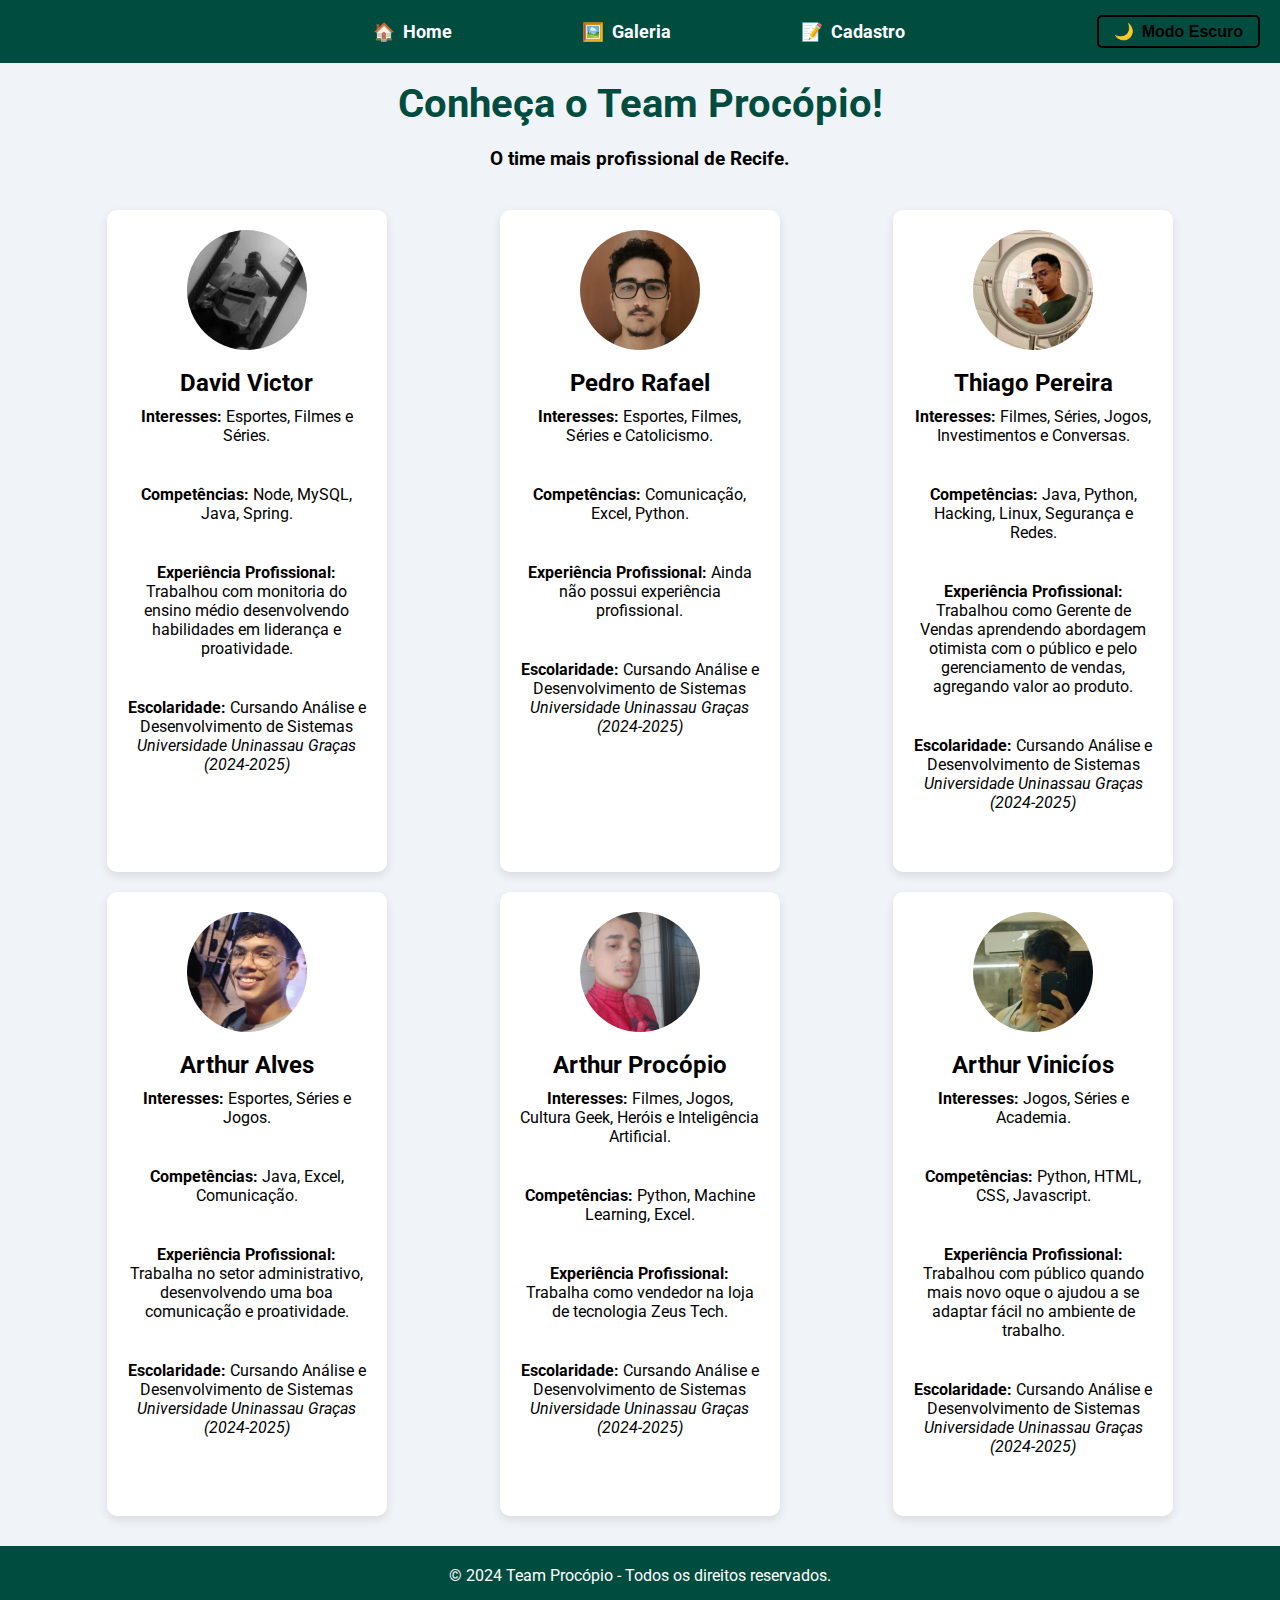
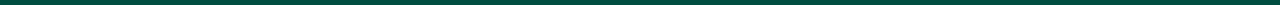
<file: index.html>
<!DOCTYPE html>
<html lang="pt-br">
<head>
    <meta charset="UTF-8">
    <meta name="viewport" content="width=device-width, initial-scale=1.0">
    <title>Exposição do Grupo</title>
    <link rel="stylesheet" href="styleindex.css">
    <link href="https://fonts.googleapis.com/css2?family=Roboto:wght@400;500&display=swap" rel="stylesheet">
</head>
<body>
    <header>
        <nav>
            <ul>
                <li><a href="index.html"><span class="icon">🏠</span> Home</a></li>
                <li><a href="galeria.html"><span class="icon">🖼️</span> Galeria</a></li>
                <li><a href="cadastro.html"><span class="icon">📝</span> Cadastro</a></li>
            </ul>
        </nav>
        <button id="toggle-dark-mode" title="Alternar Tema">
            <span class="icon moon">🌙</span> Modo Escuro
        </button>
    </header>


    <main>
        <section class="apresentacao">
            <h1>Conheça o Team Procópio!</h1>
            <p id="frase-principal">O time mais profissional de Recife.</p>

            <div class="integrantes">
                <!-- Integrante 1 -->
                <article class="integrante">
                    <img src="IMAGENS/DAVID.png" alt="Foto Integrante 1">
                    <div class="info">
                        <h2>David Victor</h2>
                        <p><strong>Interesses:</strong> Esportes, Filmes e Séries.</p>
                        <p><strong>Competências:</strong> Node, MySQL, Java, Spring.</p>
                        <p><strong>Experiência Profissional:</strong> Trabalhou com monitoria do ensino médio desenvolvendo habilidades em liderança e proatividade.</p>
                        <p><strong>Escolaridade:</strong> Cursando Análise e Desenvolvimento de Sistemas
                        <br><em>Universidade Uninassau Graças (2024-2025)</em></p>
                    </div>
                </article>

                <!-- Integrante 2 -->
                <article class="integrante">
                    <img src="IMAGENS/MORAIS.jpeg" alt="Foto Integrante 2">
                    <div class="info">
                        <h2>Pedro Rafael</h2>
                        <p><strong>Interesses:</strong> Esportes, Filmes, Séries e Catolicismo.</p>
                        <p><strong>Competências:</strong> Comunicação, Excel, Python. </p>
                        <p><strong>Experiência Profissional:</strong> Ainda não possui experiência profissional.</p>
                        <p><strong>Escolaridade:</strong> Cursando Análise e Desenvolvimento de Sistemas
                        <br><em>Universidade Uninassau Graças (2024-2025)</em></p>
                    </div>
                </article>

                <!-- Integrante 3 -->
                <article class="integrante">
                    <img src="IMAGENS/THIAGO.png" alt="Foto Integrante 3">
                    <div class="info">
                        <h2>Thiago Pereira</h2>
                        <p><strong>Interesses:</strong> Filmes, Séries, Jogos, Investimentos e Conversas.</p>
                        <p><strong>Competências:</strong> Java, Python, Hacking, Linux, Segurança e Redes.</p>
                        <p><strong>Experiência Profissional:</strong> Trabalhou como Gerente de Vendas aprendendo abordagem otimista com o público e pelo gerenciamento de vendas, agregando valor ao produto.</p>
                        <p><strong>Escolaridade:</strong> Cursando Análise e Desenvolvimento de Sistemas
                        <br><em>Universidade Uninassau Graças (2024-2025)</em></p>
                    </div>
                </article>

                <!-- Integrante 4 -->
                <article class="integrante">
                    <img src="IMAGENS/PAJÉ.png" alt="Foto Integrante 4">
                    <div class="info">
                        <h2>Arthur Alves</h2>
                        <p><strong>Interesses:</strong> Esportes, Séries e Jogos.</p>
                        <p><strong>Competências:</strong> Java, Excel, Comunicação.</p>
                        <p><strong>Experiência Profissional:</strong> Trabalha no setor administrativo, desenvolvendo uma boa comunicação e proatividade.</p>
                        <p><strong>Escolaridade:</strong> Cursando Análise e Desenvolvimento de Sistemas
                        <br><em>Universidade Uninassau Graças (2024-2025)</em></p>
                    </div>
                </article>

                <!-- Integrante 5 -->
                <article class="integrante">
                    <img src="IMAGENS/PROCÓPIO.png" alt="Foto Integrante 5">
                    <div class="info">
                        <h2>Arthur Procópio</h2>
                        <p><strong>Interesses:</strong> Filmes, Jogos, Cultura Geek, Heróis e Inteligência Artificial.</p>
                        <p><strong>Competências:</strong> Python, Machine Learning, Excel.</p>
                        <p><strong>Experiência Profissional:</strong> Trabalha como vendedor na loja de tecnologia Zeus Tech.</p>
                        <p><strong>Escolaridade:</strong> Cursando Análise e Desenvolvimento de Sistemas
                        <br><em>Universidade Uninassau Graças (2024-2025)</em></p>
                    </div>
                </article>

                <!-- Integrante 6 -->
                <article class="integrante">
                    <img src="IMAGENS/VINICIOS.png" alt="Foto Integrante 6">
                    <div class="info">
                        <h2>Arthur Vinicíos</h2>
                        <p><strong>Interesses:</strong> Jogos, Séries e Academia.</p>
                        <p><strong>Competências:</strong> Python, HTML, CSS, Javascript.</p>
                        <p><strong>Experiência Profissional:</strong> Trabalhou com público quando mais novo oque o ajudou a se adaptar fácil no ambiente de trabalho. </p>
                        <p><strong>Escolaridade:</strong> Cursando Análise e Desenvolvimento de Sistemas
                        <br><em>Universidade Uninassau Graças (2024-2025)</em></p>
                    </div>
                </article>
            </div>
        </section>
    </main>

    <footer>
        <p>&copy; 2024 Team Procópio - Todos os direitos reservados.</p>
    </footer>
    
    <script src="scriptindex.js"></script>
</body>
</html>
</file>
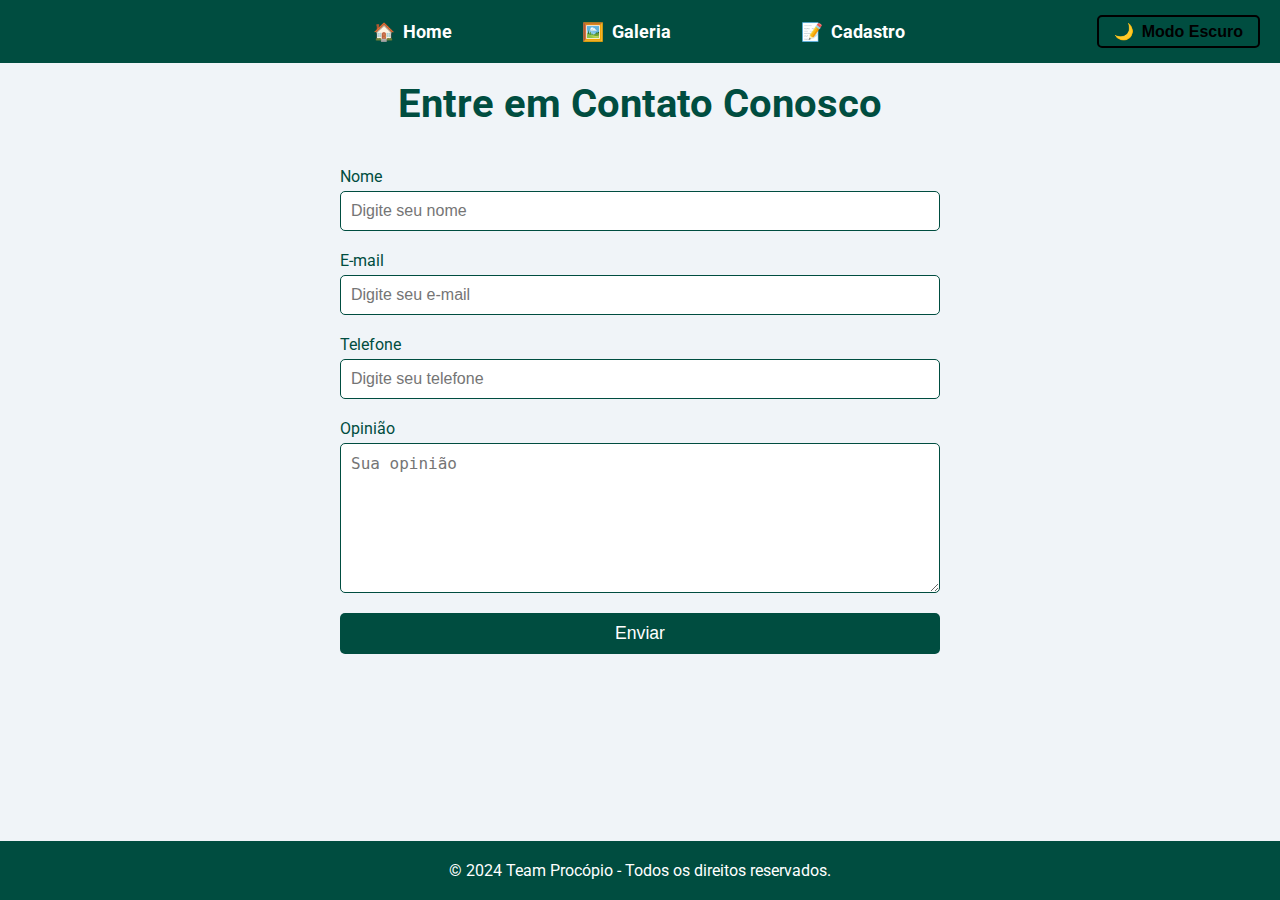
<file: cadastro.html>
<!DOCTYPE html>
<html lang="pt-br">
<head>
    <meta charset="UTF-8">
    <meta name="viewport" content="width=device-width, initial-scale=1.0">
    <title>Contato - Exposição do Grupo</title>
    <link rel="stylesheet" href="stylecadastro.css">
    <link href="https://fonts.googleapis.com/css2?family=Roboto:wght@400;500&display=swap" rel="stylesheet">
</head>
<body>
    <header>
        <nav>
            <ul>
                <li><a href="index.html"><span class="icon">🏠</span> Home</a></li>
                <li><a href="galeria.html"><span class="icon">🖼️</span> Galeria</a></li>
                <li><a href="cadastro.html"><span class="icon">📝</span> Cadastro</a></li>
            </ul>
        </nav>
        <button id="toggle-dark-mode" title="Alternar Tema">
            <span class="icon moon">🌙</span> Modo Escuro
        </button>
    </header>


    <main>
        <section class="contato">
            <h1>Entre em Contato Conosco</h1>
            
            <!-- Formulário de Contato -->
            <div id="form-container">
                <form id="form-contato">
                    <div class="form-group">
                        <label for="nome">Nome</label>
                        <input type="text" id="nome" name="nome" placeholder="Digite seu nome" required>
                    </div>
                    <div class="form-group">
                        <label for="email">E-mail</label>
                        <input type="email" id="email" name="email" placeholder="Digite seu e-mail" required>
                    </div>
                    <div class="form-group">
                        <label for="telefone">Telefone</label>
                        <input type="tel" id="telefone" name="telefone" placeholder="Digite seu telefone" required 
                        inputmode="numeric" pattern="[0-9]*" title="Telefone deve conter apenas números">
                    </div>
                    <div class="form-group">
                        <label for="opiniao">Opinião</label>
                        <textarea id="opiniao" name="opiniao" placeholder="Sua opinião" required></textarea>
                    </div>
                    <button type="submit">Enviar</button>
                </form>
            </div>
        </main>

                <!-- Mensagem de Sucesso -->
                <div id="mensagem-sucesso">
                    <h2>Obrigado pela sua opinião!</h2>
                    <p>Seu formulário foi enviado com sucesso.</p>
                </div>
            </div>
            
        <footer>
            <p>&copy; 2024 Team Procópio - Todos os direitos reservados.</p>
        </footer>

    <script src="scripcadastro.js"></script>

</body>
</html>
</file>
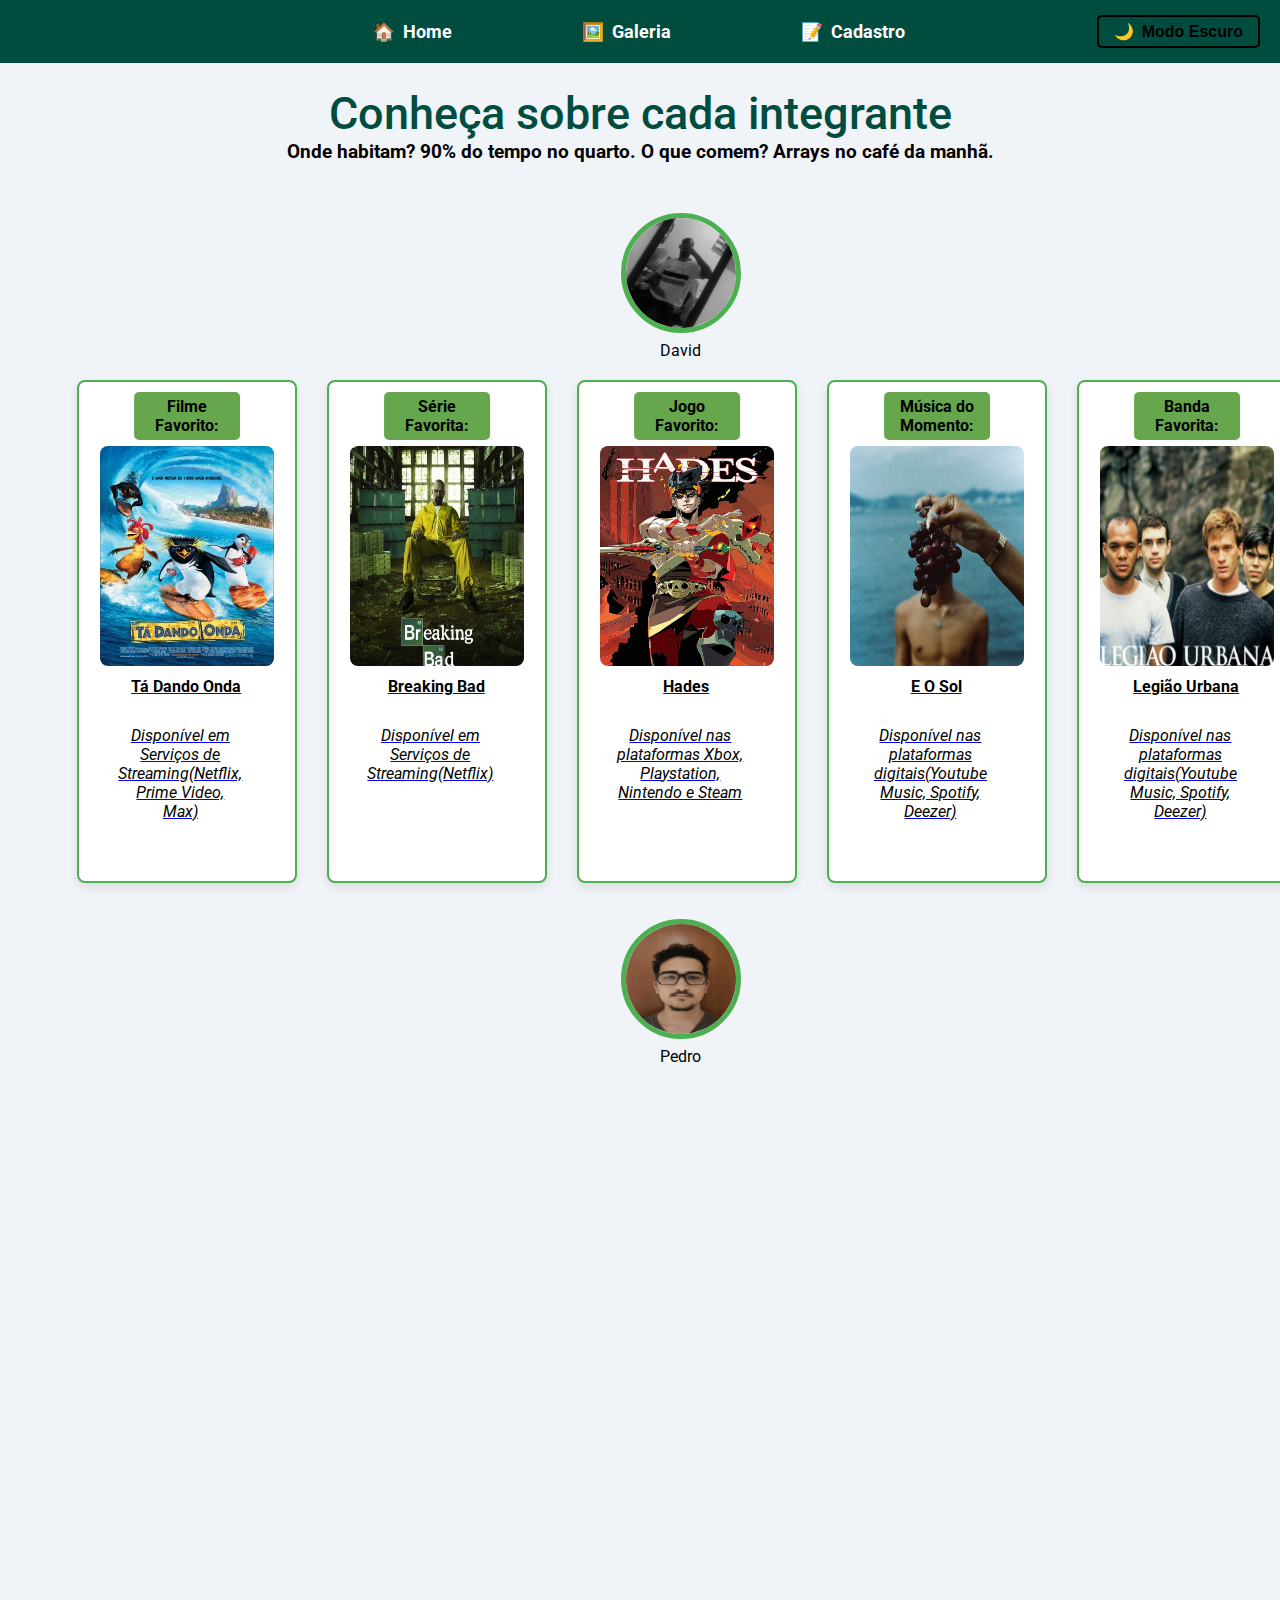
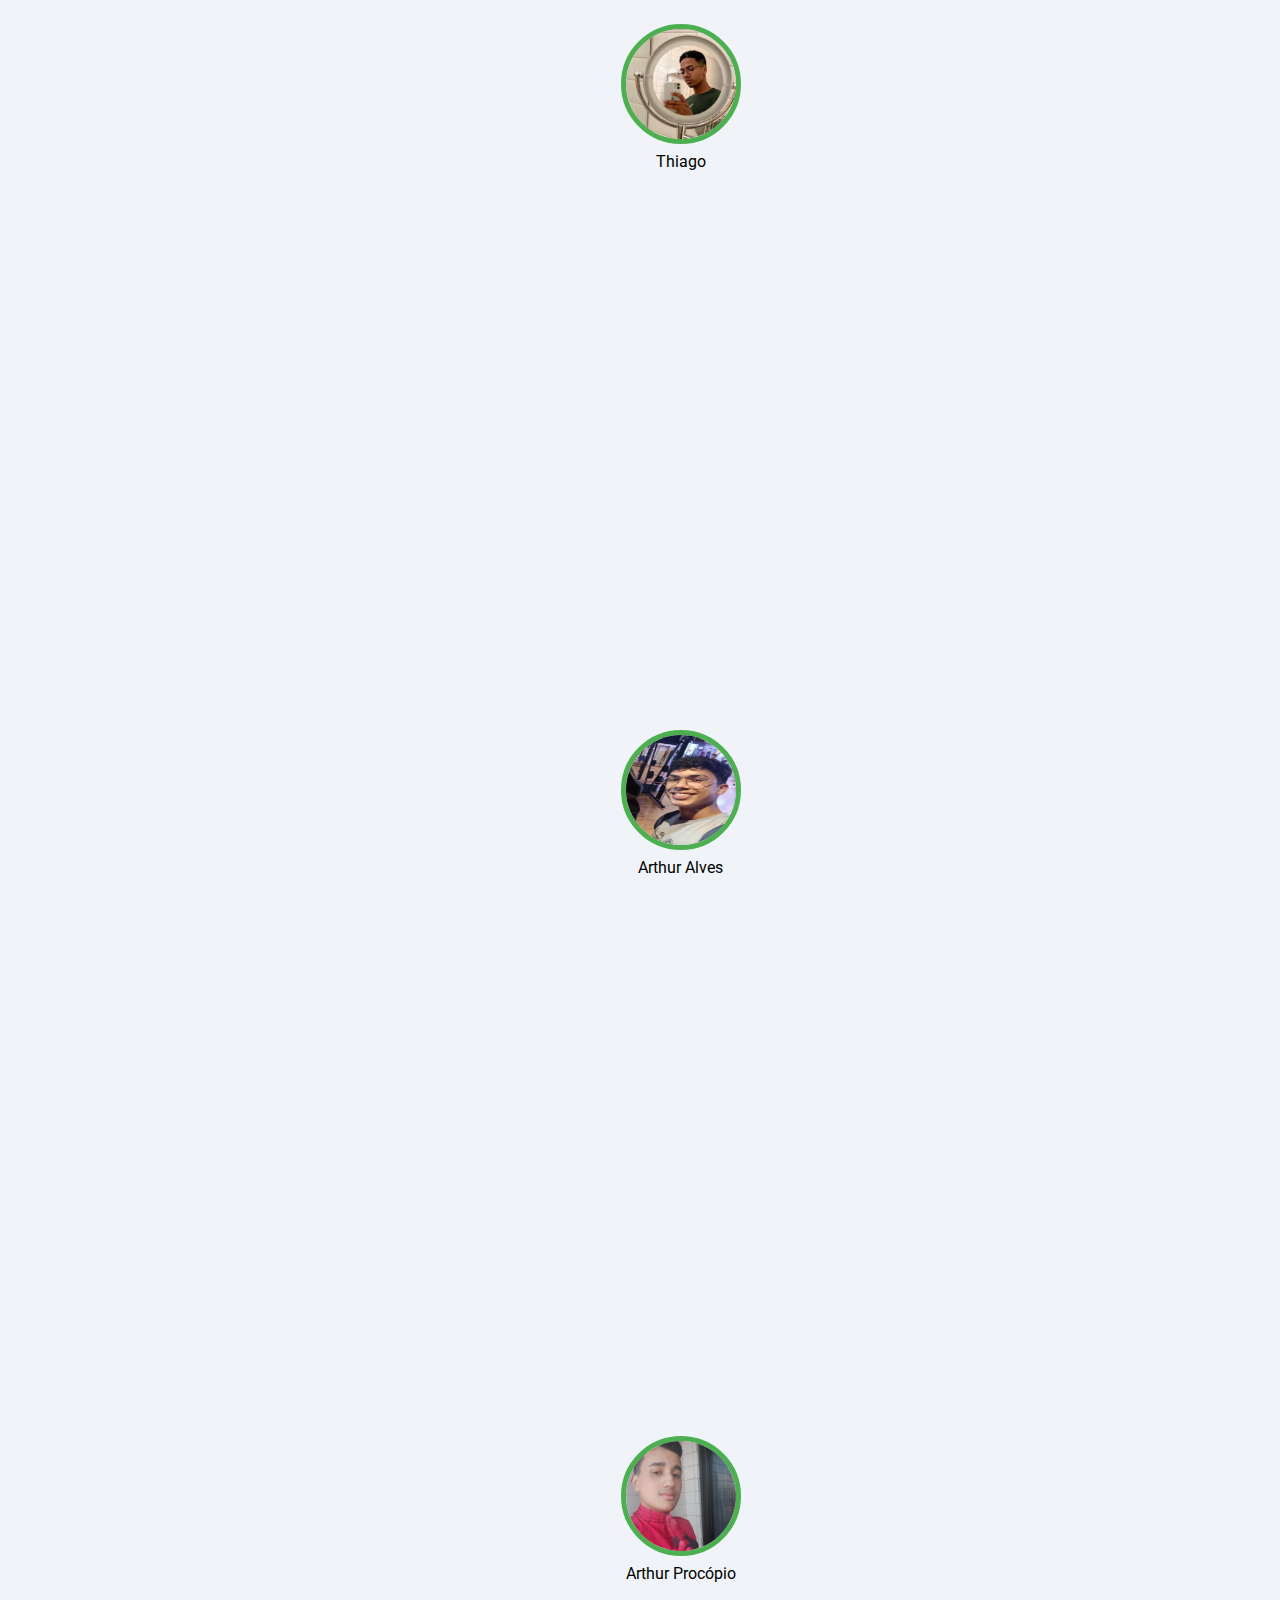
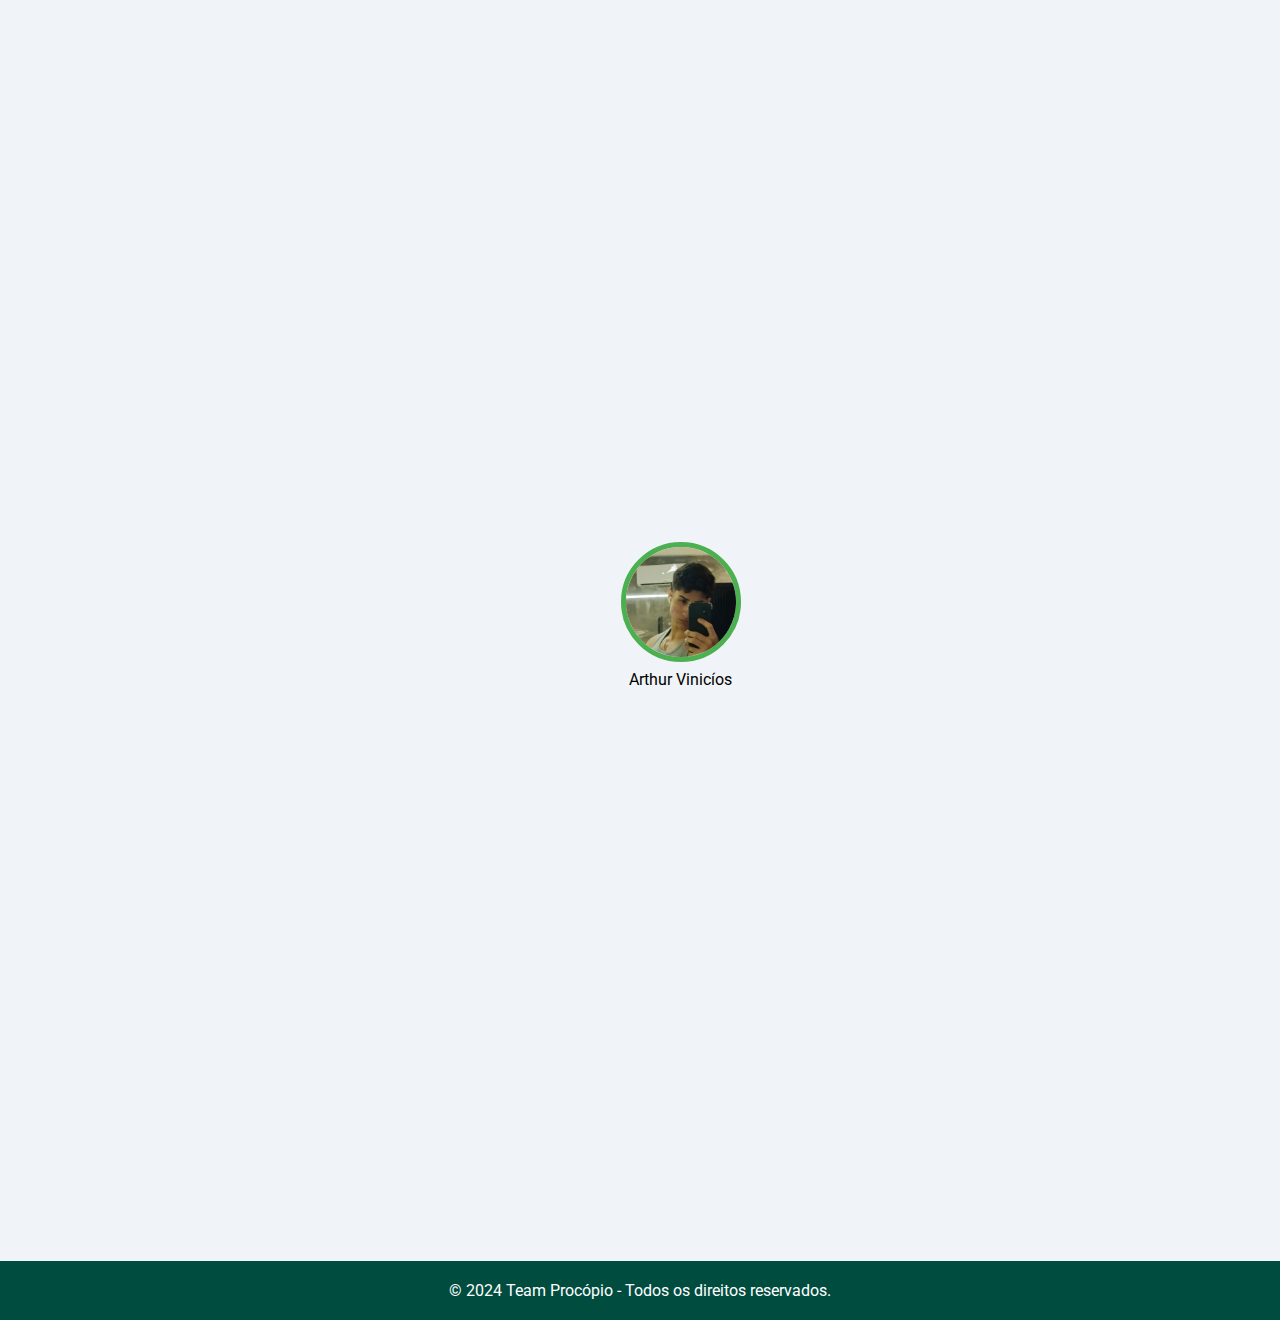
<file: galeria.html>
<!DOCTYPE html>
<html lang="pt-br">
<head>
    <meta charset="UTF-8">
    <meta name="viewport" content="width=device-width, initial-scale=1.0">
    <title>Galeria de Integrantes</title>
    <link rel="stylesheet" href="stylegaleria.css">
    <link href="https://fonts.googleapis.com/css2?family=Roboto:wght@400;500&display=swap" rel="stylesheet">
</head>
<body>
    <!-- Cabeçalho -->
    <header>
        <nav>
            <ul>
                <li><a href="index.html"><span class="icon">🏠</span> Home</a></li>
                <li><a href="galeria.html"><span class="icon">🖼️</span> Galeria</a></li>
                <li><a href="cadastro.html"><span class="icon">📝</span> Cadastro</a></li>
            </ul>
        </nav>
        <button id="toggle-dark-mode" title="Alternar Tema">
            <span class="icon moon">🌙</span> Modo Escuro
        </button>
    </header>

    <!-- Galeria de Integrantes -->
    <main>
        <section class="apresentacao">
            <h1>Conheça sobre cada integrante</h1>
            <b class="roboto-font">Onde habitam? 90% do tempo no quarto. O que comem? Arrays no café da manhã.</b>
        </section>

        <div class="integrantes">
            <!-- Integrante 1 -->
            <div class="integrante">
                <!-- Foto do integrante -->
                <img src="IMAGENS/DAVID.png" alt="Foto de David" class="foto">
                <p>David</p>
                <div class="cards">
                    <div class="card">
                        <!-- Imagem do card -->
                        <a href="https://www.google.com/search?q=ta+dando+onda&oq=ta+dando+onda&gs_lcrp=EgZjaHJvbWUyBggAEEUYOdIBBzk4NWowajeoAgCwAgA&sourceid=chrome&ie=UTF-8" target="_blank">
                        <img src="IMAGENS/TÁ DANDO ONDA.jpg" alt="Filme Favorito" class="card-photo">
                        <p class="card-title">Filme Favorito:</p>
                        <p class="bold-text">Tá Dando Onda</p>
                        <p class="italic-text">Disponível em Serviços de Streaming(Netflix, Prime Video, Max)</p>
                        </a>
                    </div>
                    <div class="card">
                        <!-- Imagem do card -->
                        <a href="https://www.google.com/search?q=breaking+bad&oq=breaking+bad&gs_lcrp=EgZjaHJvbWUyBggAEEUYOTIKCAEQLhixAxiABDIKCAIQABixAxiABDIPCAMQABhDGLEDGIAEGIoFMgwIBBAAGEMYgAQYigUyBwgFEAAYgAQyCggGEAAYsQMYgAQyBwgHEC4YgAQyCggIEAAYsQMYgAQyCggJEC4YsQMYgATSAQgxNzcwajBqOagCALACAQ&sourceid=chrome&ie=UTF-8" target="_blank">
                        <img src="IMAGENS/BREAKING BAD.jpg" alt="Série Favorita" class="card-photo">
                        <p class="card-title">Série Favorita:</p>
                        <p class="bold-text">Breaking Bad</p>
                        <p class="italic-text">Disponível em Serviços de Streaming(Netflix)</p>
                        </a>
                    </div>
                    <div class="card">
                        <!-- Imagem do card -->
                        <a href="https://www.google.com/search?q=hades&gs_lcrp=[base64]&sourceid=chrome&ie=UTF-8&si=ACC90nyLlcElEvb2bNLvGYvz3qiA_9_YxB36pNRQBITrOKRgz-wldjf_5-ispoJGIXWjtejiyhUbVSb__AojfuYSBry4NYiPRDPBSxPYfnOFzabAvpPYr4A%3D&ictx=1&ved=2ahUKEwiXweGe5_OJAxUND7kGHY7_FeAQ_coHegQINRAB" target="_blank">
                        <img src="IMAGENS/HADES.jpg" alt="Jogo Favorito" class="card-photo">
                        <p class="card-title">Jogo Favorito:</p>
                        <p class="bold-text">Hades</p>
                        <p class="italic-text">Disponível nas plataformas Xbox, Playstation, Nintendo e Steam</p>
                        </a>
                    </div>
                    <div class="card">
                        <!-- Imagem do card -->
                        <a href="https://www.youtube.com/watch?v=gFqdcUNwwM0" target="_blank">
                        <img src="IMAGENS/E O SOL.jpg" alt="Música do Momento" class="card-photo">
                        <p class="card-title">Música do Momento:</p>
                        <p class="bold-text">E O Sol</p>
                        <p class="italic-text">Disponível nas plataformas digitais(Youtube Music, Spotify, Deezer)</p>
                        </a>
                    </div>
                    <div class="card">
                        <!-- Imagem do card -->
                        <a href="https://www.youtube.com/channel/UC5K6XcVwZuLfYRGZaeBqSeQ" target="_blank">
                        <img src="IMAGENS/LEGIÃO URBANA.jpg" alt="Banda Favorita" class="card-photo">
                        <p class="card-title">Banda Favorita:</p>
                        <p class="bold-text">Legião Urbana</p>
                        <p class="italic-text">Disponível nas plataformas digitais(Youtube Music, Spotify, Deezer)</p>
                        </a>
                    </div>
                </div>
            </div>

            <!-- Integrante 2 -->
            <div class="integrante">
                <!-- Foto do integrante -->
                <img src="IMAGENS/MORAIS.jpeg" alt="Foto de Pedro" class="foto">
                <p>Pedro</p>
                <div class="cards">
                    <div class="card">
                        <!-- Imagem do card -->
                        <a href="https://www.google.com/search?client=opera-gx&hs=oFl&sca_esv=d32948e27cff68fd&q=O+Senhor+dos+Anéis&si=[base64]%3D%3D&sa=X&ved=2ahUKEwjYlqPZ5vOJAxVjH7kGHefKJxYQ3LoBegQIChAB&biw=1325&bih=657&dpr=1" target="_blank">
                        <img src="IMAGENS/SENHOR DOS ANEIS.jpg" alt="Filme Favorito" class="card-photo">
                        <p class="card-title">Filme Favorito:</p>
                        <p class="bold-text">Trilogia Senhor dos Aneis</p>
                        <p class="italic-text">Disponível em Serviços de Streaming(Prime Video, Max)</p>
                        </a>
                    </div>
                    <div class="card">
                        <!-- Imagem do card -->
                        <a href="https://www.google.com/search?q=breaking+bad&oq=breaking+bad&gs_lcrp=EgZjaHJvbWUyBggAEEUYOTIKCAEQLhixAxiABDIKCAIQABixAxiABDIPCAMQABhDGLEDGIAEGIoFMgwIBBAAGEMYgAQYigUyBwgFEAAYgAQyCggGEAAYsQMYgAQyBwgHEC4YgAQyCggIEAAYsQMYgAQyCggJEC4YsQMYgATSAQgxNzcwajBqOagCALACAQ&sourceid=chrome&ie=UTF-8" target="_blank">
                        <img src="IMAGENS/BREAKING BAD.jpg" alt="Série Favorita" class="card-photo">
                        <p class="card-title">Série Favorita:</p>
                        <p class="bold-text">Breaking Bad</p>
                        <p class="italic-text">Disponível em Serviços de Streaming(Netflix)</p>
                        </a>
                    </div>
                    <div class="card">
                        <!-- Imagem do card -->
                        <a href="https://www.google.com/search?sca_esv=d32948e27cff68fd&sxsrf=ADLYWIK6StUb2Sx-W7rd8lreh3npOm6rBQ:1732411312725&q=The+Elder+Scrolls+V+Skyrim&si=[base64]%3D%3D&sa=X&ved=2ahUKEwjMkZmH5_OJAxX8LLkGHfFoOewQ3LoBegQIChAB&biw=1366&bih=641&dpr=1" target="_blank">
                        <img src="IMAGENS/SKYRIM.png" alt="Jogo Favorito" class="card-photo">
                        <p class="card-title">Jogo Favorito:</p>
                        <p class="bold-text">Skyrim</p>
                        <p class="italic-text">Disponível nas plataformas Xbox, Playstation, Nintendo e Steam</p>
                        </a>
                    </div>
                    <div class="card">
                        <!-- Imagem do card -->
                        <a href="https://www.youtube.com/watch?v=YyacCX-CFUM&ab_channel=BMTHOfficialVEVO" target="_blank">
                        <img src="IMAGENS/KOOL AID.jpeg" alt="Música do Momento" class="card-photo">
                        <p class="card-title">Música do Momento:</p>
                        <p class="bold-text">Kool-Aid</p>
                        <p class="italic-text">Disponível nas plataformas digitais(Youtube Music, Spotify, Deezer)</p>
                        </a>
                    </div>
                    <div class="card">
                        <!-- Imagem do card -->
                        <a href="https://www.youtube.com/@killstation/videos" target="_blank">
                        <img src="IMAGENS/KILLSTATION.jpeg" alt="Banda Favorita" class="card-photo">
                        <p class="card-title">Banda Favorita:</p>
                        <p class="bold-text">Killstation</p>
                        <p class="italic-text">Disponível nas plataformas digitais(Youtube Music, Spotify, Deezer)</p>
                        </a>
                    </div>
                </div>
            </div>

            <!-- Integrante 3 -->
            <div class="integrante">
                <!-- Foto do integrante -->
                <img src="IMAGENS/THIAGO.png" alt="Foto de Thiago" class="foto">
                <p>Thiago</p>
                <div class="cards">
                    <div class="card">
                        <!-- Imagem do card -->
                        <a href="https://www.google.com/search?q=Coraline&client=opera-gx&hs=baQ&sca_esv=d32948e27cff68fd&biw=1325&bih=657&ei=Vn9CZ6viBYny5OUP7Zu4yAo&ved=0ahUKEwir5f3b5vOJAxUJObkGHe0NDqkQ4dUDCBA&uact=5&oq=Coraline&gs_lp=[base64]&sclient=gws-wiz-serp" target="_blank">
                        <img src="IMAGENS/CORALINE.png" alt="Filme Favorito" class="card-photo">
                        <p class="card-title">Filme Favorito:</p>
                        <p class="bold-text">Coraline</p>
                        <p class="italic-text">Disponível em Serviços de Streaming(Prime Video)</p>
                        </a>
                    </div>
                    <div class="card">
                        <!-- Imagem do card -->
                        <a href="https://www.google.com/search?q=Mr+Robot&client=opera-gx&sca_esv=d32948e27cff68fd&biw=1366&bih=641&sxsrf=ADLYWIIC7FgOFdAqhoFh9-xjGXMRmrXozQ%3A1732411695307&ei=L4FCZ5GyEr_Z1sQP-8i0YA&ved=0ahUKEwjRhdC96POJAxW_rJUCHXskDQwQ4dUDCBA&uact=5&oq=Mr+Robot&gs_lp=[base64]&sclient=gws-wiz-serp" target="_blank">
                        <img src="IMAGENS/MR ROBOT.png" alt="Série Favorita" class="card-photo">
                        <p class="card-title">Série Favorita:</p>
                        <p class="bold-text">Mr Robot</p>
                        <p class="italic-text">Indisponível em Serviços de Streaming no Brasil</p>
                        </a>
                    </div>
                    <div class="card">
                        <!-- Imagem do card -->
                        <a href="https://www.google.com/search?q=Hollow+Knight&oq=Hollow+Knight&gs_lcrp=[base64]&sourceid=chrome&ie=UTF-8" target="_blank">
                        <img src="IMAGENS/HOLLOW KNIGHT.png" alt="Jogo Favorito" class="card-photo">
                        <p class="card-title">Jogo Favorito:</p>
                        <p class="bold-text">Hollow Knight </p>
                        <p class="italic-text">Disponível nas plataformas Xbox, Playstation, Nintendo e Steam</p>
                        </a>
                    </div>
                    <div class="card">
                        <!-- Imagem do card -->
                        <a href="https://www.youtube.com/watch?v=B9synWjqBn8&ab_channel=TravisScottVEVO" target="_blank">
                        <img src="IMAGENS/FE!N.jpg" alt="Música do Momento" class="card-photo">
                        <p class="card-title">Música do Momento:</p>
                        <p class="bold-text">FE!N.</p>
                        <p class="italic-text">Disponível nas plataformas digitais(Youtube Music, Spotify, Deezer)</p>
                        </a>
                    </div>
                    <div class="card">
                        <!-- Imagem do card -->
                        <a href="https://www.youtube.com/channel/UC5K6XcVwZuLfYRGZaeBqSeQ" target="_blank">
                        <img src="IMAGENS/LEGIÃO URBANA.jpg" alt="Banda Favorita" class="card-photo">
                        <p class="card-title">Banda Favorita:</p>
                        <p class="bold-text">Legião Urbana</p>
                        <p class="italic-text">Disponível nas plataformas digitais(Youtube Music, Spotify, Deezer)</p>
                        </a>
                    </div>
                </div>
            </div>

            <!-- Integrante 4 -->
            <div class="integrante">
                <!-- Foto do integrante -->
                <img src="IMAGENS/PAJÉ.png" alt="Foto de Pajé" class="foto">
                <p>Arthur Alves</p>
                <div class="cards">
                    <div class="card">
                        <!-- Imagem do card -->
                        <a href="https://www.google.com/search?q=pulp+fiction&oq=Pulp+Fiction&gs_lcrp=[base64]&sourceid=chrome&ie=UTF-8" target="_blank">
                        <img src="IMAGENS/PULP FICTION.png" alt="Filme Favorito" class="card-photo">
                        <p class="card-title">Filme Favorito:</p>
                        <p class="bold-text">Pulp Fiction</p>
                        <p class="italic-text">Disponível em Serviços de Streaming(Netflix, Prime Video)</p>
                        </a>
                    </div>
                    <div class="card">
                        <!-- Imagem do card -->
                        <a href="https://www.google.com/search?q=Dark&sca_esv=d32948e27cff68fd&sxsrf=ADLYWILUYDTN-vj6UBa_SwKjTM5DLfp3CA%3A1732412161934&ei=AYNCZ8zXOPba1sQP8YCkyQs&ved=0ahUKEwiM3JCc6vOJAxV2rZUCHXEAKbkQ4dUDCBA&uact=5&oq=Dark&gs_lp=[base64]&sclient=gws-wiz-serp" target="_blank">
                        <img src="IMAGENS/DARK.jpg" alt="Série Favorita" class="card-photo">
                        <p class="card-title">Série Favorita:</p>
                        <p class="bold-text">Dark</p>
                        <p class="italic-text">Disponível em Serviços de Streaming(Netflix)</p>
                        </a>
                    </div>
                    <div class="card">
                        <!-- Imagem do card -->
                        <a href="https://www.google.com/search?q=league+of+legends&gs_lcrp=[base64]&sourceid=chrome&ie=UTF-8&si=ACC90nxuVQO9WBG-fCGFSorfPFXl3zc9B2gWilLzdAgUqbTMfAIFOXFepJq8_2tc3JdJiHhdwS9t7GeqrJzoWBHfYQ8iZxNbcHdmIXbFB89CQWrk8KvPDeM%3D&ictx=1&ved=2ahUKEwjeltj86vOJAxVUr5UCHYqtMe8Q_coHegQIKBAB" target="_blank">
                        <img src="IMAGENS/LOL.jpg" alt="Jogo Favorito" class="card-photo">
                        <p class="card-title">Jogo Favorito:</p>
                        <p class="bold-text">League of Legends</p>
                        <p class="italic-text">Disponível nas plataformas Epic Games e Riot Launcher</p>
                        </a>
                    </div>
                    <div class="card">
                        <!-- Imagem do card -->
                        <a href="https://www.youtube.com/watch?v=gkZ4dLMH-B8&ab_channel=Tyler%2CTheCreator" target="_blank">
                        <img src="IMAGENS/LIKE HIM.jpg" alt="Música do Momento" class="card-photo">
                        <p class="card-title">Música do Momento:</p>
                        <p class="bold-text">St. Chroma</p>
                        <p class="italic-text">Disponível nas plataformas digitais(Youtube Music, Spotify, Deezer)</p>
                        </a>
                    </div>
                    <div class="card">
                        <!-- Imagem do card -->
                        <a href="https://www.youtube.com/channel/UCiMhD4jzUqG-IgPzUmmytRQ" target="_blank">
                        <img src="IMAGENS/QUEEN.jpg" alt="Banda Favorita" class="card-photo">
                        <p class="card-title">Banda Favorita:</p>
                        <p class="bold-text">Queen</p>
                        <p class="italic-text">Disponível nas plataformas digitais(Youtube Music, Spotify, Deezer)</p>
                        </a>
                    </div>
                </div>
            </div>

                   <!-- Integrante 5 -->
                   <div class="integrante">
                    <!-- Foto do integrante -->
                    <img src="IMAGENS/PROCÓPIO.png" alt="Foto de Procópio" class="foto">
                    <p>Arthur Procópio</p>
                    <div class="cards">
                        <div class="card">
                            <!-- Imagem do card -->
                            <a href="https://www.google.com/search?q=Homem-Aranha+2&gs_lcrp=EgZjaHJvbWUyBggAEEUYOTIHCAEQLhiABDIHCAIQABiABDIHCAMQLhiABDIHCAQQLhiABDINCAUQLhiDARixAxiABDIKCAYQLhjUAhiABDIKCAcQLhjUAhiABDIKCAgQLhjUAhiABDIHCAkQABiPAtIBCDIwNTFqMGo5qAIAsAIA&sourceid=chrome&ie=UTF-8&si=ACC90nzhFW-fOieS-I060ZQl1KsOOJep5SbVb9MwotFVxLXZQnWXtBdmTPH8364JJLbxTkxbgmsSAc0ZEnX90-tRgSOZRi9sVnJT1ybgj1RaCyxP-C4wykA%3D&ictx=1&ved=2ahUKEwia5PXS7POJAxX3LrkGHQHbC0cQ_coHegQIQxAB" target="_blank">
                            <img src="IMAGENS/HOMEM ARANHA 2.jpg" alt="Filme Favorito" class="card-photo">
                            <p class="card-title">Filme Favorito:</p>
                            <p class="bold-text">Homem-Aranha 2</p>
                            <p class="italic-text">Disponível em Serviços de Streaming(Max, Prime Video)</p>
                            </a>
                        </div>
                        <div class="card">
                            <!-- Imagem do card -->
                            <a href="https://www.google.com/search?q=Black+Mirror&oq=Black+Mirror&gs_lcrp=EgZjaHJvbWUyBggAEEUYOTIMCAEQIxgnGIAEGIoFMgYIAhBFGEAyDAgDECMYJxiABBiKBTIMCAQQLhhDGIAEGIoFMgwIBRAAGEMYgAQYigUyDAgGEC4YQxiABBiKBTIMCAcQLhhDGIAEGIoF0gEIMTM2OGowajmoAgCwAgA&sourceid=chrome&ie=UTF-8" target="_blank">
                            <img src="IMAGENS/BLACK MIRROR.png" alt="Série Favorita" class="card-photo">
                            <p class="card-title">Série Favorita:</p>
                            <p class="bold-text">Black Mirror</p>
                            <p class="italic-text">Disponível em Serviços de Streaming(Netflix)</p>
                            </a>
                        </div>
                        <div class="card">
                            <!-- Imagem do card -->
                            <a href="https://www.google.com/search?gs_ssp=eJzj4tVP1zc0TDYsrzTMKzAzYPQSLUpNUUhJTUxRADJScwtKMvPzFIwA4XYMKg&q=red+dead+redemption+2&oq=Red+Dead+Redemption+2&gs_lcrp=[base64]&sourceid=chrome&ie=UTF-8" target="_blank">
                            <img src="IMAGENS/RED DEAD REDEMPTION 2.jpg" alt="Jogo Favorito" class="card-photo">
                            <p class="card-title">Jogo Favorito:</p>
                            <p class="bold-text">Red Dead Redemption 2</p>
                            <p class="italic-text">Disponível nas plataformas Xbox, Playstation e Steam</p>
                            </a>
                        </div>
                        <div class="card">
                            <!-- Imagem do card -->
                            <a href="https://www.youtube.com/watch?v=dgUHE8wWhiE&ab_channel=Tyler%2CTheCreator-Topic" target="_blank">
                            <img src="IMAGENS/LIKE HIM.jpg" alt="Música do Momento" class="card-photo">
                            <p class="card-title">Música do Momento:</p>
                            <p class="bold-text">Like Him</p>
                            <p class="italic-text">Disponível nas plataformas digitais(Youtube Music, Spotify, Deezer)</p>
                            </a>
                        </div>
                        <div class="card">
                            <!-- Imagem do card -->
                            <a href="https://www.youtube.com/channel/UCZU9T1ceaOgwfLRq7OKFU4Q" target="_blank">
                            <img src="IMAGENS/LINKIN PARK.png" alt="Banda Favorita" class="card-photo">
                            <p class="card-title">Banda Favorita:</p>
                            <p class="bold-text">Linkin Park</p>
                            <p class="italic-text">Disponível nas plataformas digitais(Youtube Music, Spotify, Deezer)</p>
                            </a>
                        </div>
                    </div>
                </div>

             <!-- Integrante 6 -->
            <div class="integrante">
                <!-- Foto do integrante -->
                <img src="IMAGENS/VINICIOS.png" alt="Foto de Arthur" class="foto">
                <p>Arthur Vinicíos</p>
                <div class="cards">
                    <div class="card">
                        <!-- Imagem do card -->
                        <a href="https://www.google.com/search?q=Miss%C3%A3o+Imposs%C3%ADvel&gs_lcrp=EgZjaHJvbWUyBggAEEUYOTIHCAEQABiPAjIHCAIQABiPAjIHCAMQABiPAtIBCDIxNDVqMGo5qAIAsAIA&sourceid=chrome&ie=UTF-8&si=ACC90nxuVQO9WBG-fCGFSorfPFXlMCg_7TPscavi9q3boLvhiahSqFFn9koYo0lWkfLyoEblMVDzuaCS6Tj3PjxyMlbG_ydsc_RKmqPytY4BdtZQq1YrBnc%3D&ictx=1&ved=2ahUKEwjNi4bF7vOJAxUBq5UCHa2CDtIQ_coHegQINBAB" target="_blank">
                        <img src="IMAGENS/MISSÃO IMPOSSÍVEL.jpg" alt="Filme Favorito" class="card-photo">
                        <p class="card-title">Filme Favorito:</p>
                        <p class="bold-text">Franquia Missão Impossível</p>
                        <p class="italic-text">Disponível em Serviços de Streaming(Netflix, Prime Video)</p>
                        </a>
                    </div>
                    <div class="card">
                        <!-- Imagem do card -->
                        <a href="https://www.google.com/search?q=Supernatural&oq=Supernatural&gs_lcrp=EgZjaHJvbWUyBggAEEUYOTIHCAEQABiPAjIHCAIQABiPAjIHCAMQABiPAtIBCDE1MTVqMGo5qAIAsAIA&sourceid=chrome&ie=UTF-8" target="_blank">
                        <img src="IMAGENS/SUPERNATURAL.png" alt="Série Favorita" class="card-photo">
                        <p class="card-title">Série Favorita:</p>
                        <p class="bold-text">Supernatural</p>
                        <p class="italic-text">Disponível em Serviços de Streaming(Prime Video, Max)</p>
                        </a>
                    </div>
                    <div class="card">
                        <!-- Imagem do card -->
                        <a href="https://www.google.com/search?q=Valorant&gs_lcrp=[base64]&sourceid=chrome&ie=UTF-8&si=ACC90nyLlcElEvb2bNLvGYvz3qiARDDABi9-yH13DGEmF7KRN4-BIuuH5hLrlkwltyCGf8mBh80JDoiSaSAbUFPr3o1wg8WAhUt4DSSNU1UT8yV2OJgA8_Y%3D&ictx=1&ved=2ahUKEwi-g7zv7vOJAxWFq5UCHQ5hE3EQ_coHegQIJxAB" target="_blank">
                        <img src="IMAGENS/VALORANT.jpg" alt="Jogo Favorito" class="card-photo">
                        <p class="card-title">Jogo Favorito:</p>
                        <p class="bold-text">Valorant</p>
                        <p class="italic-text">Disponível nas plataformas Xbox, Playstation, Epic Games e Riot Launcher</p>
                        </a>
                    </div>
                    <div class="card">
                        <!-- Imagem do card -->
                        <a href="https://www.youtube.com/watch?v=FnvUMFmxP70&ab_channel=CHASEATLANTIC" target="_blank">
                        <img src="IMAGENS/THE WALLS.jpeg" alt="Música do Momento" class="card-photo">
                        <p class="card-title">Música do Momento:</p>
                        <p class="bold-text">The Walls</p>
                        <p class="italic-text">Disponível nas plataformas digitais(Youtube Music, Spotify, Deezer)</p>
                        </a>
                    </div>
                    <div class="card">
                        <!-- Imagem do card -->
                        <a href="https://www.youtube.com/channel/UCpvCJWgUNwZArGtJ00kDS1A" target="_blank">
                        <img src="IMAGENS/CHASE ATLANTIC.jpg" alt="Banda Favorita" class="card-photo">
                        <p class="card-title">Banda Favorita:</p>
                        <p class="bold-text">Chase Atlantic</p>
                        <p class="italic-text">Disponível nas plataformas digitais(Youtube Music, Spotify, Deezer)</p>
                        </a>
                    </div>
                </div>
            </div>
        </div>
    </main>

    <script src="scriptgaleria.js"></script>

    <footer>
        <p>&copy; 2024 Team Procópio - Todos os direitos reservados.</p>
    </footer>
</body>
</html>
</file>
<file: styleindex.css>
/* Reset básico */
* {
    margin: 0;
    padding: 0;
    box-sizing: border-box;
}

body {
    font-family: 'Roboto', sans-serif;
    background-color: #f0f4f8;
    color: #000000;
    transition: background-color 0.3s, color 0.3s;
    max-width: 100%;
    overflow-x: hidden;
}

/* Cabeçalho e Menu */
header {
    background-color: #004d40;
    color: #fff;
    padding: 15px 20px;
    display: flex;
    justify-content: flex-start;
    align-items: center;
    position: fixed;
    top: 0;
    left: 0;
    right: 0;
    width: 100%;
    z-index: 100;
}

header nav {
    display: flex;
    justify-content: center;
    margin-left: 13%;
    flex-grow: 1;
}

header nav ul {
    list-style: none;
    display: flex;
    gap: 130px;  
}

header nav ul li a {
    color: #fff;
    text-decoration: none;
    font-weight: bold;
    font-size: 1.1rem;
    transition: color 0.3s;
    display: flex;
    align-items: center;  
    gap: 8px;  
}

header nav ul li a:hover {
    color: #000000;
}

#toggle-dark-mode {
    background: transparent;
    border: 2px solid #000000;
    color: #000000;
    font-size: 1rem;
    cursor: pointer;
    padding: 5px 15px;
    border-radius: 5px;
    font-weight: bold;
    display: flex;
    align-items: center;
    justify-content: center;
    gap: 8px;
    transition: background-color 0.3s, color 0.3s;
}

#toggle-dark-mode.light-mode {
    border-color: #000000;
    color: #ffffff;
}

#toggle-dark-mode.dark-mode {
    border-color: #fff;
    color: #fff;
}

#toggle-dark-mode:hover {
    background-color: #000000;
    color: #fff;
}

#toggle-dark-mode.light-mode:hover {
    background-color: #000000;
    color: #fff;
}

#toggle-dark-mode.dark-mode:hover {
    background-color: #fff;
    color: #000000;
}

/* Seção de Apresentação */
.apresentacao {
    max-width: 1200px;
    margin: 0 auto;
    padding: 80px 20px 30px 20px;
    text-align: center;
}

.apresentacao h1 {
    font-size: 2.5rem;
    color: #004d40;
    margin-bottom: 20px;
}

.apresentacao p {
    font-size: 1.2rem;
    margin-bottom: 40px;
    color: #000000;
}

/* Grid dos Integrantes */
.integrantes {
    display: grid;
    grid-template-columns: repeat(3, 1fr);
    gap: 20px;
    justify-items: center;
}

.integrante {
    background-color: #fff;
    border-radius: 10px;
    padding: 20px;
    width: 280px;
    box-shadow: 0 4px 10px rgba(0, 0, 0, 0.1);
    transition: transform 0.3s ease, box-shadow 0.3s ease;
    color: #000000;
}

.integrante:hover {
    transform: scale(1.05);
    box-shadow: 0 6px 20px rgba(0, 0, 0, 0.2);
}

.integrante img {
    width: 120px;
    height: 120px;
    border-radius: 50%;
    object-fit: cover;
    margin-bottom: 15px;
}

.integrante .info h2 {
    font-size: 1.5rem;
    margin-bottom: 10px;
    color: #000000;
}

.integrante .info p {
    font-size: 1rem;
    color: #000000;
}

/* Rodapé */
footer {
    text-align: center;
    background-color: #004d40;
    color: #fff;
    padding: 20px 0;
}

footer p {
    font-size: 1rem;
}

/* Modo Escuro */
.dark-mode {
    background-color: #333;
    color: #fff;
}

.dark-mode header {
    background-color: #004d40;
}

.dark-mode .integrante {
    background-color: #222;
    color: #fff;
}

.dark-mode footer {
    background-color: #004d40;
}

.dark-mode header nav {
    display: flex;
    justify-content: center;
    margin-left: 12%;
    flex-grow: 1;
}

.dark-mode header nav ul li a {
    color: #fff;
}

.dark-mode header nav ul li a:hover {
    color: #000000;
}

.dark-mode #toggle-dark-mode {
    background-color: #004d40;
    color: #000000;
}

.dark-mode .integrante .info h2,
.dark-mode .integrante .info p {
    color: #fff;
}

.dark-mode #frase-principal {
    color: #fff;
}

/* Estilo para quando o mouse passa sobre a frase */
#frase-principal {
    font-size: 1.2rem;
    color: #000000;
    text-align: center;
    font-weight: bold;
    margin-top: 20px;
    cursor: pointer;
}

#frase-principal:hover {
    color: red;
    font-size: 1.4rem;
}

/* Responsividade */
@media (max-width: 768px) {
    header nav ul {
        display: none;
    }

    #menu-toggle {
        display: block;
        color: #fff;
        font-size: 2rem;
        background: none;
        border: none;
    }

    .integrantes {
        grid-template-columns: 1fr 1fr;
    }
}
</file>
<file: stylecadastro.css>
/* Reset básico */
* {
    margin: 0;
    padding: 0;
    box-sizing: border-box;
}

body {
    font-family: 'Roboto', sans-serif;
    background-color: #f0f4f8;
    color: #000000;
    transition: background-color 0.3s, color 0.3s;
    max-width: 100%;
    overflow-x: hidden;
    display: flex;
    flex-direction: column; 
    height: 100vh; 
}

/* Cabeçalho e Menu */
header {
    background-color: #004d40;
    color: #fff;
    padding: 15px 20px;
    display: flex;
    justify-content: flex-start;
    align-items: center;
    position: fixed;
    top: 0;
    left: 0;
    right: 0;
    width: 100%;
    z-index: 100;
}

header nav {
    display: flex;
    justify-content: center;
    margin-left: 13%;
    flex-grow: 1;
}

header nav ul {
    list-style: none;
    display: flex;
    gap: 130px;  
}

header nav ul li a {
    color: #fff;
    text-decoration: none;
    font-weight: bold;
    font-size: 1.1rem;
    transition: color 0.3s;
    display: flex;
    align-items: center;  
    gap: 8px;  
}

header nav ul li a:hover {
    color: #000000;
}

#toggle-dark-mode {
    background: transparent;
    border: 2px solid #000000;
    color: #000000;
    font-size: 1rem;
    cursor: pointer;
    padding: 5px 15px;
    border-radius: 5px;
    font-weight: bold;
    display: flex;
    align-items: center;
    justify-content: center;
    gap: 8px;
    transition: background-color 0.3s, color 0.3s;
}

#toggle-dark-mode.light-mode {
    border-color: #000000;
    color: #ffffff;
}

#toggle-dark-mode.dark-mode {
    border-color: #fff;
    color: #fff;
}

#toggle-dark-mode:hover {
    background-color: #000000;
    color: #fff;
}

#toggle-dark-mode.light-mode:hover {
    background-color: #000000;
    color: #fff;
}

#toggle-dark-mode.dark-mode:hover {
    background-color: #fff;
    color: #000000;
}


/* Rodapé */
footer {
    text-align: center;
    background-color: #004d40;
    color: #fff;
    padding: 20px 0;
    margin-top: auto; 
    position: relative;
    width: 100%;
}

footer p {
    font-size: 1rem;
}

/* Modo Escuro */
.dark-mode {
    background-color: #333;
    color: #fff;
}

.dark-mode header, .dark-mode footer {
    background-color: #004d40;
}

.dark-mode .integrante {
    background-color: #222;
    color: #fff;
}

.dark-mode header nav {
    display: flex;
    justify-content: center;
    margin-left: 12%;
    flex-grow: 1;
}

.dark-mode header nav ul li a:hover {
    color: #000;
}

.dark-mode #toggle-dark-mode {
    background-color: #004d40;
    color: #000;
}

.dark-mode .integrante .info h2,
.dark-mode .integrante .info p {
    color: #fff;
}

/* Estilo do formulário */
.contato {
    max-width: 800px;
    margin: 0 auto;
    padding: 80px 20px;
    text-align: center;
}

.contato h1 {
    font-size: 2.5rem;
    color: #004d40;
    margin-bottom: 40px;
}

/* Formulário */
form {
    display: grid;
    gap: 20px;
    max-width: 600px;
    margin: 0 auto;
}

.form-group {
    display: flex;
    flex-direction: column;
    align-items: flex-start;
}

label {
    font-size: 1rem;
    margin-bottom: 5px;
    color: #004d40;
}

/* Input e textarea */
input, textarea {
    width: 100%;
    padding: 10px;
    border: 1px solid #004d40;
    border-radius: 5px;
    font-size: 1rem;
    transition: border-color 0.3s;
}

input:focus, textarea:focus {
    outline: none;
    border-color: #00796b;
}

textarea {
    height: 150px;
}

/* Botão */
button {
    padding: 10px 20px;
    background-color: #004d40;
    color: white;
    border: none;
    border-radius: 5px;
    font-size: 1.1rem;
    cursor: pointer;
    transition: background-color 0.3s;
}

button:hover {
    background-color: #00796b;
}

/* Mensagem de Sucesso */
#mensagem-sucesso {
    text-align: center;
    background-color: #e0f7fa;
    padding: 20px;
    border-radius: 8px;
    color: #00796b;
    font-size: 18px;
    display: none;
    margin-top: -38px;
}
</file>
<file: stylegaleria.css>
/* Reset básico */
* {
    margin: 0;
    padding: 0;
    box-sizing: border-box;
}

body {
    font-family: 'Roboto', sans-serif;
    background-color: #f0f4f8;
    color: #000;
    max-width: 100%;
    overflow-x: hidden;
    transition: background-color 0.3s, color 0.3s;
}

main {
    margin-bottom: 30px;
    max-width: 100%; /* Ajuste a largura conforme necessário */
    margin-left: auto;
    margin-right: auto;
}


/* Cabeçalho e Menu */
header {
    background-color: #004d40;
    color: #fff;
    padding: 15px 20px;
    display: flex;
    align-items: center;
    position: flex;
    top: 0;
    left: 0;
    right: 0;
    width: 100%;
    max-width: 100%;
    z-index: 100;
}

header nav {
    display: flex;
    justify-content: center;
    margin-left: 13%;
    flex-grow: 1;
}

header nav ul {
    list-style: none;
    display: flex;
    gap: 130px;
}

header nav ul li a {
    color: #fff;
    text-decoration: none;
    font-weight: bold;
    font-size: 1.1rem;
    display: flex;
    align-items: center;
    gap: 8px;
    transition: color 0.3s;
}

header nav ul li a:hover {
    color: #000;
}

/* Botão de alternância de tema */
#toggle-dark-mode {
    background: transparent;
    border: 2px solid #000000;
    color: #000000;
    font-size: 1rem;
    cursor: pointer;
    padding: 5px 15px;
    border-radius: 5px;
    font-weight: bold;
    display: flex;
    align-items: center;
    justify-content: center;
    gap: 8px;
    transition: background-color 0.3s, color 0.3s;
}

#toggle-dark-mode.light-mode {
    border-color: #000000;
    color: #ffffff;
}

#toggle-dark-mode.dark-mode {
    border-color: #fff;
    color: #fff;
}

#toggle-dark-mode:hover {
    background-color: #000000;
    color: #fff;
}

#toggle-dark-mode.light-mode:hover {
    background-color: #000000;
    color: #fff;
}

#toggle-dark-mode.dark-mode:hover {
    background-color: #fff;
    color: #000000;
}

footer {
    text-align: center;
    background-color: #004d40;
    color: #fff;
    padding: 20px 0;
}

footer p {
    font-size: 1rem;
}

/* Modo Escuro */
.dark-mode {
    background-color: #333;
    color: #fff;
}

.dark-mode header {
    background-color: #004d40;
}

.dark-mode footer {
    background-color: #004d40;
}

.dark-mode header nav {
    display: flex;
    justify-content: center;
    margin-left: 12%;
    flex-grow: 1;
}

.dark-mode header nav ul li a {
    color: #fff;
}

.dark-mode header nav ul li a:hover {
    color: #000000;
}

.dark-mode #toggle-dark-mode {
    background-color: #004d40;
    color: #000000;
}

/* Estilo para o texto dentro da seção .apresentacao no modo escuro */
.dark-mode .apresentacao b {
    color: white; 
}

.dark-mode .integrante {
    background-color: #333; 
}

.dark-mode .integrante p {
    color: white; 
}

.dark-mode .card {
    background-color: #444; 
    color: white; 
}

.dark-mode #frase-principal {
    color: #fff;
}

/* Responsividade */
@media (max-width: 768px) {
    header nav ul {
        display: none;
    }

    #menu-toggle {
        display: block;
        color: #fff;
        font-size: 2rem;
        background: none;
        border: none;
    }

    .integrantes {
        grid-template-columns: 1fr 1fr;
    }
}

#menu-toggle {
    display: block;
    color: #fff;
    font-size: 2rem;
    background: none;
    border: none;
}

.integrantes {
    grid-template-columns: 1fr 1fr;
    padding-top: 60px;
    display: grid;
    grid-template-columns: repeat(3, 1fr);
    gap: 20px;
    justify-items: center;
}

/* Container dos integrantes */
.integrantes {
    display: flex;
    flex-direction: column;
    align-items: flex-start;
    justify-content: space-evenly;
    margin-left: 6%;
    margin-top: -6%;
    gap: 20px;
}

/* Estilo de cada integrante */
.integrante {
    text-align: center;
}

/* Placeholder para a foto */
.foto {
    width: 120px;
    height: 120px;
    background-color: #e0e0e0;
    border-radius: 50%;
    border: 5px solid #4caf50;
    margin: 0 auto 4px;
    margin-right: 1%;
    margin-top: 16px;
}

.foto img {
    width: 111px;
    height: 111px;
    border-radius: 50%;
    object-fit: cover;
    margin-bottom: 10px;
    margin-top: -1%;
}

.integrante img.foto {
    transition: transform 0.3s ease;
}

.integrante img.foto:hover {
    transform: scale(1.1); 
}

/* Estilo para o texto do integrante */
.integrante p {
    font-size: 1.0rem;
    color: #000000;
    margin-right: 1%
}

/* Estilo da seção de apresentação */
.apresentacao {
    text-align: center;
    font-family: 'Roboto', sans-serif;
    padding: 50px 20px;
    margin-top: -2%;
}

.apresentacao h1 {
    font-size: 2.8rem;
    font-weight: 500;
    color: #004d40;
}

.apresentacao b {
    font-size: 1.2rem;
    color: #000000;
    margin: 10px;
}

/* Cards */
.cards {
    display: grid;
    grid-template-columns: repeat(5, 1fr);
    gap: 30px;
    justify-items: center;
    margin-top: 20px;
}

.card {
    position: relative; 
    background-color: #fff;
    width: 220px;
    padding: 50px;
    border-radius: 8px;
    box-shadow: 0 4px 10px rgba(0, 0, 0, 0.1);
    text-align: center;
    transition: transform 0.3s ease, box-shadow 0.3s ease;
    border: 2px solid #4caf50;
    opacity: 0;
    transform: translateY(50px); 
}

.card:hover {
    transform: scale(1.05);
    box-shadow: 0 6px 20px rgba(0, 0, 0, 0.2);
}

.card-photo {
    width: 150%;
    height: 220px;
    margin-left: -25%;
    margin-top: 12%;
    background-color: #eee;
    text-align: center;
    border-radius: 8px;
    margin-bottom: 16px;
}

.card-title {
    font-weight: bold;
    font-size: 1.2rem;
    position: absolute;
    top: 10px; 
    left: 50%;
    transform: translateX(-50%);
    background-color: rgba(37, 129, 1, 0.7); 
    color: white;
    padding: 5px 10px;
    border-radius: 5px;
}

.card-text {
    font-size: 1rem;
    color: #000000;
    margin-top: 10px; 
    margin-left:-7px;
}

/* CSS para a animação de fade-in */
.animate-fade-in {
    opacity: 1;
    transform: translateY(0);
    transition: opacity 1s, transform 1s;
}

/* Estilo para o texto em negrito */
.bold-text {
    font-weight: bold;
    font-size: 1rem;
    color: #333;
    margin-top: -9px;
    margin-bottom: 30px;
}

/* Estilo para o texto em itálico */
.italic-text {
    font-style: italic;
    font-size: 1rem;
    color: #000000;
    margin-top: 5px;
    margin-bottom: 10px;
    margin-left:-10%;
}
</file>
